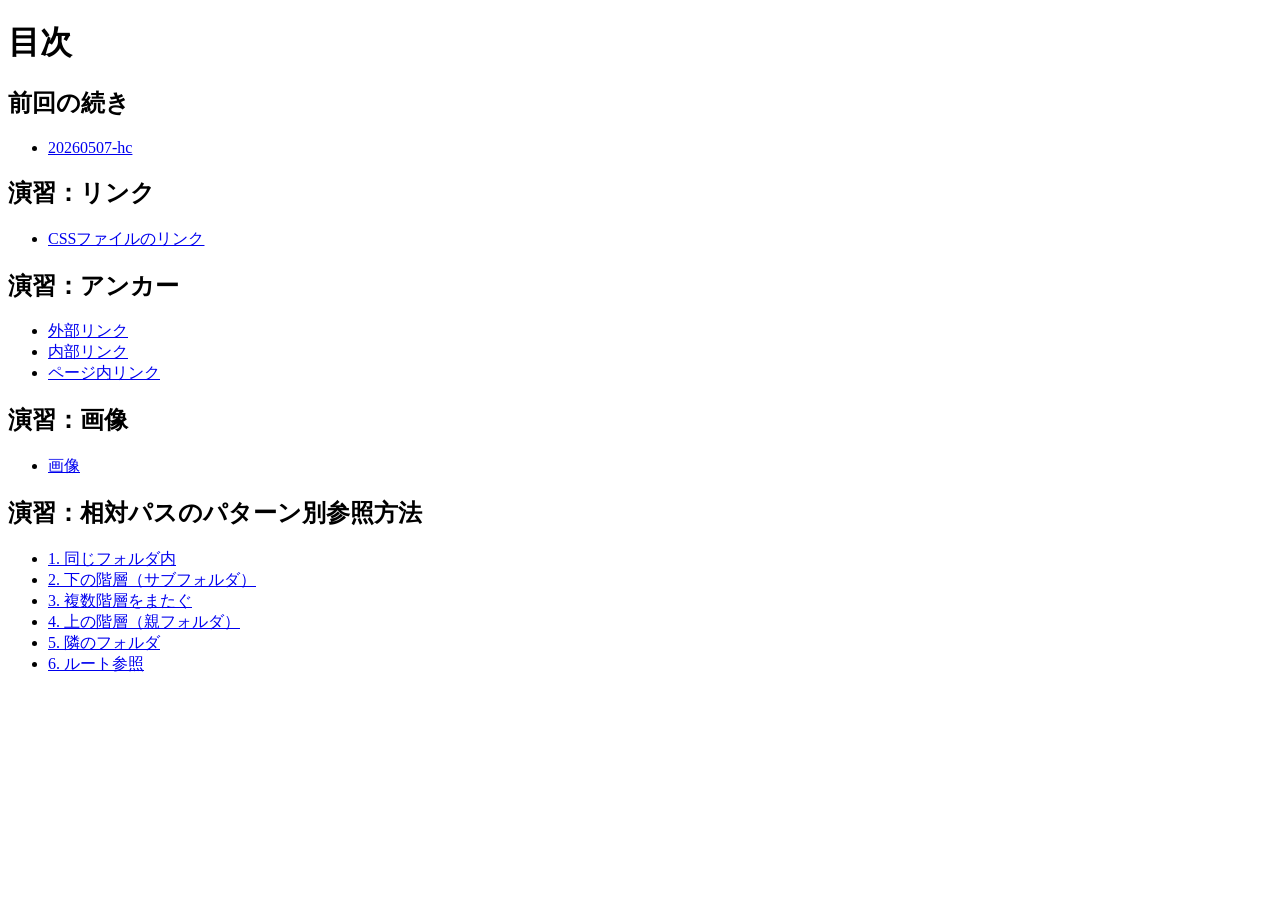
<file: index.html>
<!DOCTYPE html>
<html lang="ja">

<head>
    <meta charset="UTF-8">
    <title>20260514-hc</title>
</head>

<body>
    <h1>目次</h1>

    <h2>前回の続き</h2>
    <ul>
        <li><a href="20260507.html">20260507-hc</a></li>
    </ul>

    <h2>演習：リンク</h2>
    <ul>
        <li><a href="link.html">CSSファイルのリンク</a></li>
    </ul>

      <h2>演習：アンカー</h2>
  <ul>
    <li><a href="a/external.html">外部リンク</a></li>
    <li><a href="a/internal.html">内部リンク</a></li>
    <li><a href="a/anchor.html">ページ内リンク</a></li>
  </ul>

  <h2>演習：画像</h2>
  <ul>
    <li><a href="img.html">画像</a></li>
  </ul>

  <h2>演習：相対パスのパターン別参照方法</h2>
  <ul>
    <li><a href="project_1/index.html">1. 同じフォルダ内</a></li>
    <li><a href="project_2/index.html">2. 下の階層（サブフォルダ）</a></li>
    <li><a href="project_3/index.html">3. 複数階層をまたぐ</a></li>
    <li><a href="project_4/index.html">4. 上の階層（親フォルダ）</a></li>
    <li><a href="project_5/index.html">5. 隣のフォルダ</a></li>
    <li><a href="project_6/index.html">6. ルート参照</a></li>
  </ul>

</body>

</html>
</file>
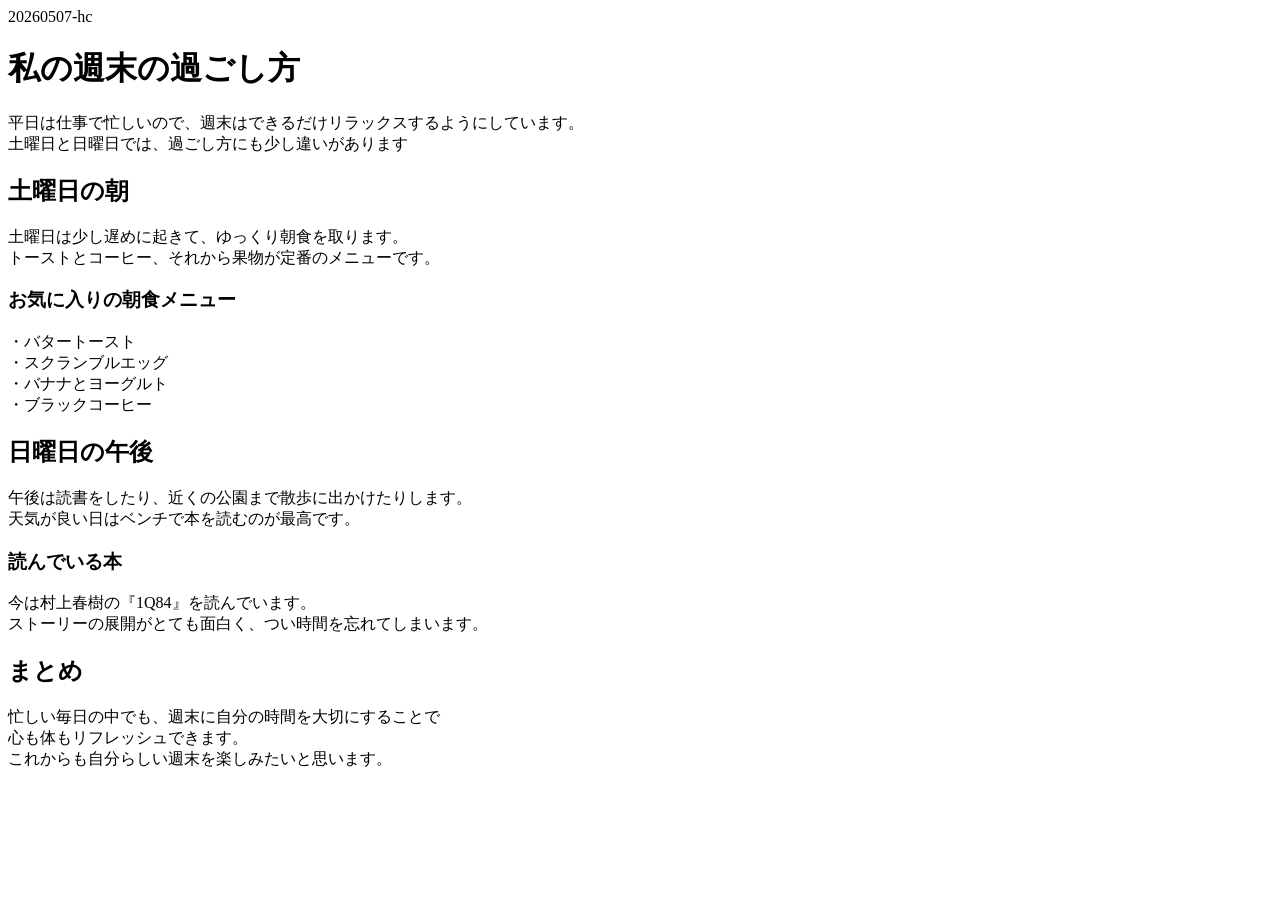
<file: 20260507.html>
<!DOCTYPE html>
<html lang="ja">
    <head>
        <meta charset ="UTF-8">
        <titlr>20260507-hc</titlr>
    </head>
    <body>
         <h1>私の週末の過ごし方</h1>

        <p>平日は仕事で忙しいので、週末はできるだけリラックスするようにしています。<br>
        土曜日と日曜日では、過ごし方にも少し違いがあります</p>

        <h2>土曜日の朝</h2>

        <p>土曜日は少し遅めに起きて、ゆっくり朝食を取ります。<br>
        トーストとコーヒー、それから果物が定番のメニューです。</p>

        <h3>お気に入りの朝食メニュー</h3>

        <p>
            ・バタートースト<br>
            ・スクランブルエッグ<br>
            ・バナナとヨーグルト<br>
            ・ブラックコーヒー<br>
        </p>

        <h2>日曜日の午後</h2>

        <p>午後は読書をしたり、近くの公園まで散歩に出かけたりします。<br>
        天気が良い日はベンチで本を読むのが最高です。</p>

        <h3>読んでいる本</h3>

        <p>今は村上春樹の『1Q84』を読んでいます。<br>
        ストーリーの展開がとても面白く、つい時間を忘れてしまいます。</p>

        <h2>まとめ</h2>

        <p>忙しい毎日の中でも、週末に自分の時間を大切にすることで<br>
        心も体もリフレッシュできます。<br>
        これからも自分らしい週末を楽しみたいと思います。</p>

    </body>
</html>
</file>
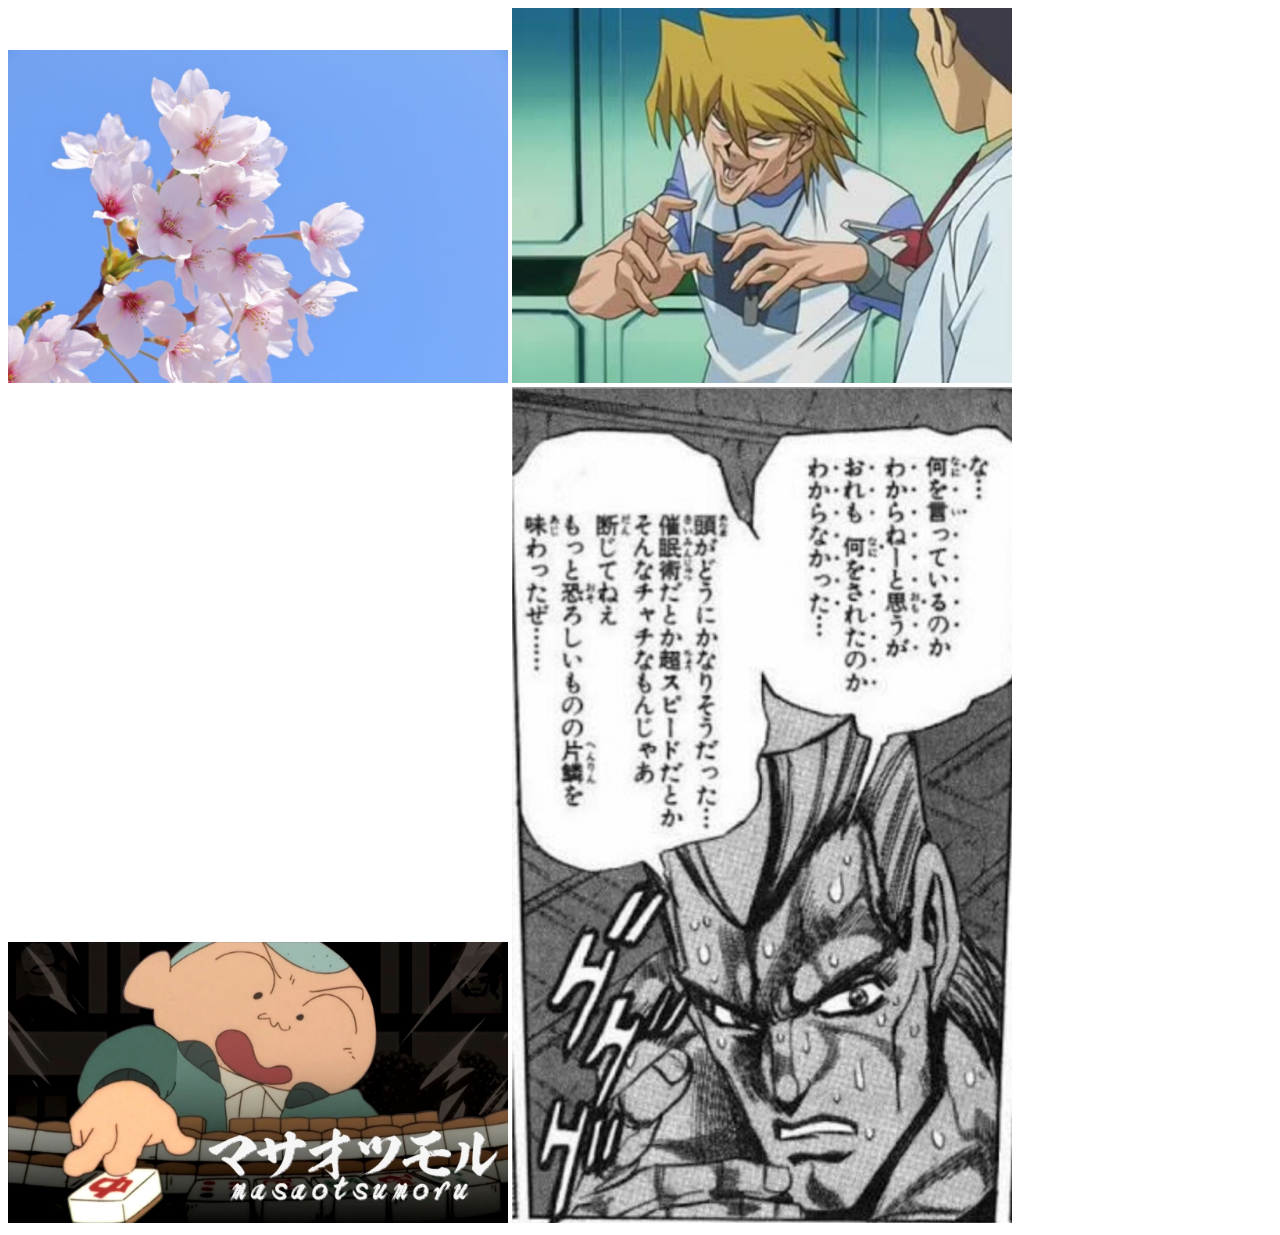
<file: img.html>
<!DOCTYPE html>
<html lang="ja">
<head>
    <meta charset="UTF-8">
    <title>画像</title>
</head>
<body>
    <img src="imges/sakura.jpg" alt="美しい桜" width="500">

    <img src="imges/jounouchi.jpg" alt="城之内" width="500">

    <img src="imges/masaotumoru.webp" alt="マサオツモル" width="500">

    <img src="imges/arinomama.jpg" alt="ありのまま以下略" width="500">
</body>
</html>
</file>
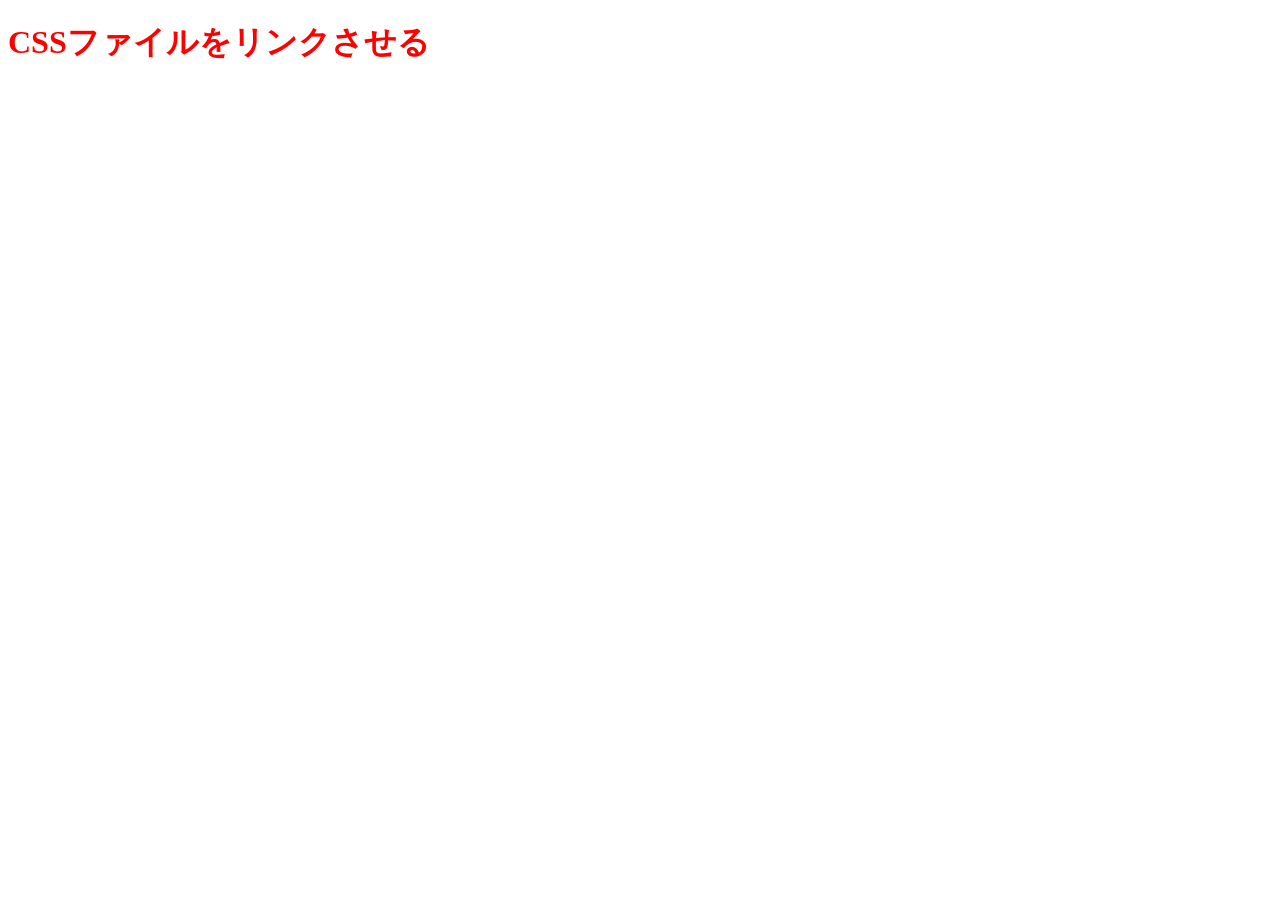
<file: link.html>
<!doctype html>
<html lang="ja">
    <head>
    <meta charset="UTF-8">
    <title>link</title>
    <!-- <link rel="stylesheet" href="style.css"> -->
     <!-- link:cssで短縮コード -->
     <link rel="stylesheet" href="style.css">
</head>
<body>
    <h1>CSSファイルをリンクさせる</h1>
</body>
</html>
</file>
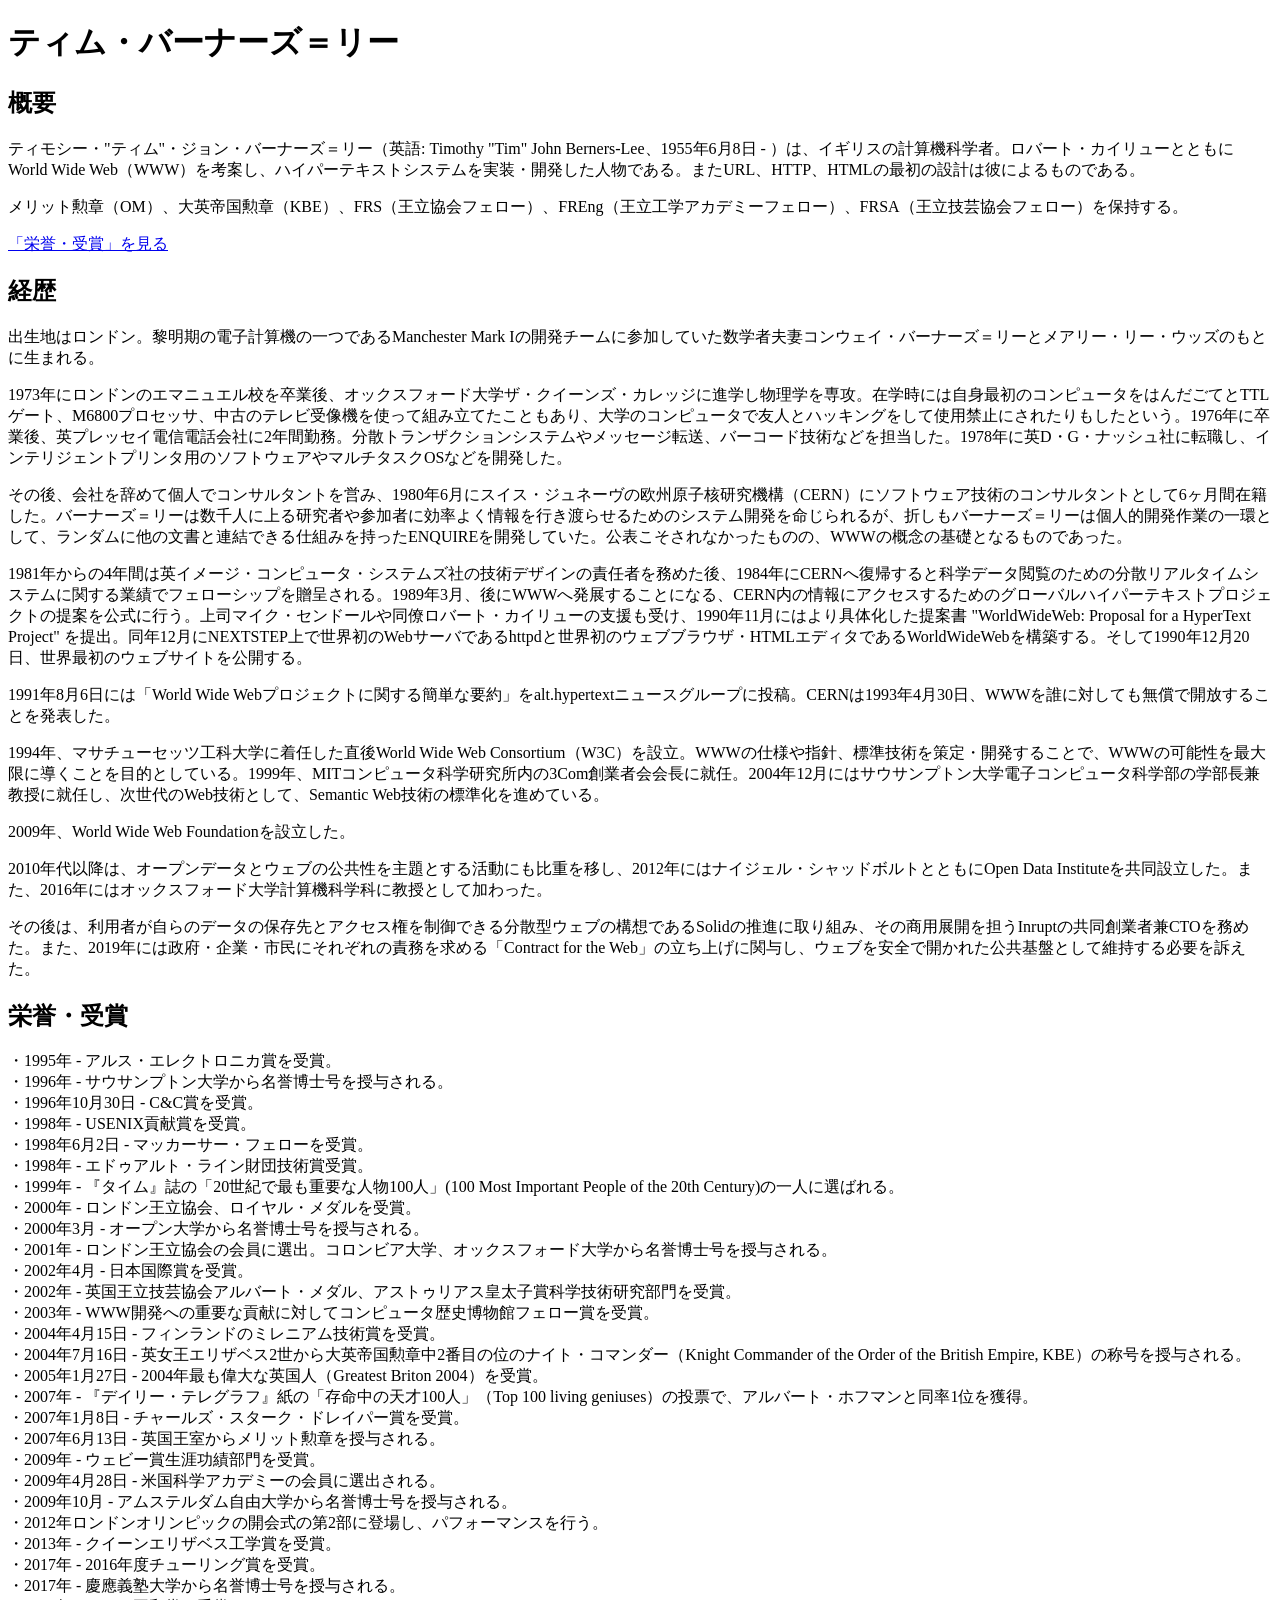
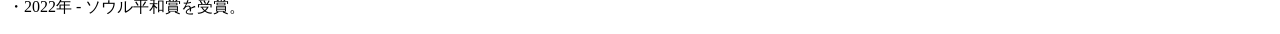
<file: a/anchor.html>
<!DOCTYPE html>
<html lang="ja">
<head>
    <meta charset="UTF-8">
    <title>ページ内リンク</title>
</head>
<body>
    <h1>ティム・バーナーズ＝リー</h1>
<h2>概要</h2>
<p>ティモシー・"ティム"・ジョン・バーナーズ＝リー（英語: Timothy "Tim" John Berners-Lee、1955年6月8日 - ）は、イギリスの計算機科学者。ロバート・カイリューとともにWorld Wide
  Web（WWW）を考案し、ハイパーテキストシステムを実装・開発した人物である。またURL、HTTP、HTMLの最初の設計は彼によるものである。</p>

<p>メリット勲章（OM）、大英帝国勲章（KBE）、FRS（王立協会フェロー）、FREng（王立工学アカデミーフェロー）、FRSA（王立技芸協会フェロー）を保持する。</p>

<p><a href="#awards">「栄誉・受賞」を見る</a></p>

<h2>経歴</h2>
<p>出生地はロンドン。黎明期の電子計算機の一つであるManchester Mark Iの開発チームに参加していた数学者夫妻コンウェイ・バーナーズ＝リーとメアリー・リー・ウッズのもとに生まれる。</p>

<p>
  1973年にロンドンのエマニュエル校を卒業後、オックスフォード大学ザ・クイーンズ・カレッジに進学し物理学を専攻。在学時には自身最初のコンピュータをはんだごてとTTLゲート、M6800プロセッサ、中古のテレビ受像機を使って組み立てたこともあり、大学のコンピュータで友人とハッキングをして使用禁止にされたりもしたという。1976年に卒業後、英プレッセイ電信電話会社に2年間勤務。分散トランザクションシステムやメッセージ転送、バーコード技術などを担当した。1978年に英D・G・ナッシュ社に転職し、インテリジェントプリンタ用のソフトウェアやマルチタスクOSなどを開発した。
</p>

<p>
  その後、会社を辞めて個人でコンサルタントを営み、1980年6月にスイス・ジュネーヴの欧州原子核研究機構（CERN）にソフトウェア技術のコンサルタントとして6ヶ月間在籍した。バーナーズ＝リーは数千人に上る研究者や参加者に効率よく情報を行き渡らせるためのシステム開発を命じられるが、折しもバーナーズ＝リーは個人的開発作業の一環として、ランダムに他の文書と連結できる仕組みを持ったENQUIREを開発していた。公表こそされなかったものの、WWWの概念の基礎となるものであった。
</p>

<p>
  1981年からの4年間は英イメージ・コンピュータ・システムズ社の技術デザインの責任者を務めた後、1984年にCERNへ復帰すると科学データ閲覧のための分散リアルタイムシステムに関する業績でフェローシップを贈呈される。1989年3月、後にWWWへ発展することになる、CERN内の情報にアクセスするためのグローバルハイパーテキストプロジェクトの提案を公式に行う。上司マイク・センドールや同僚ロバート・カイリューの支援も受け、1990年11月にはより具体化した提案書
  "WorldWideWeb: Proposal for a HyperText Project"
  を提出。同年12月にNEXTSTEP上で世界初のWebサーバであるhttpdと世界初のウェブブラウザ・HTMLエディタであるWorldWideWebを構築する。そして1990年12月20日、世界最初のウェブサイトを公開する。</p>

<p>1991年8月6日には「World Wide Webプロジェクトに関する簡単な要約」をalt.hypertextニュースグループに投稿。CERNは1993年4月30日、WWWを誰に対しても無償で開放することを発表した。</p>

<p>1994年、マサチューセッツ工科大学に着任した直後World Wide Web
  Consortium（W3C）を設立。WWWの仕様や指針、標準技術を策定・開発することで、WWWの可能性を最大限に導くことを目的としている。1999年、MITコンピュータ科学研究所内の3Com創業者会会長に就任。2004年12月にはサウサンプトン大学電子コンピュータ科学部の学部長兼教授に就任し、次世代のWeb技術として、Semantic
  Web技術の標準化を進めている。</p>

<p>2009年、World Wide Web Foundationを設立した。</p>

<p>2010年代以降は、オープンデータとウェブの公共性を主題とする活動にも比重を移し、2012年にはナイジェル・シャッドボルトとともにOpen Data
  Instituteを共同設立した。また、2016年にはオックスフォード大学計算機科学科に教授として加わった。</p>

<p>
  その後は、利用者が自らのデータの保存先とアクセス権を制御できる分散型ウェブの構想であるSolidの推進に取り組み、その商用展開を担うInruptの共同創業者兼CTOを務めた。また、2019年には政府・企業・市民にそれぞれの責務を求める「Contract
  for the Web」の立ち上げに関与し、ウェブを安全で開かれた公共基盤として維持する必要を訴えた。</p>

<h2 id="awards">栄誉・受賞</h2>
<p>・1995年 - アルス・エレクトロニカ賞を受賞。<br>
  ・1996年 - サウサンプトン大学から名誉博士号を授与される。<br>
  ・1996年10月30日 - C&amp;C賞を受賞。<br>
  ・1998年 - USENIX貢献賞を受賞。<br>
  ・1998年6月2日 - マッカーサー・フェローを受賞。<br>
  ・1998年 - エドゥアルト・ライン財団技術賞受賞。<br>
  ・1999年 - 『タイム』誌の「20世紀で最も重要な人物100人」(100 Most Important People of the 20th Century)の一人に選ばれる。<br>
  ・2000年 - ロンドン王立協会、ロイヤル・メダルを受賞。<br>
  ・2000年3月 - オープン大学から名誉博士号を授与される。<br>
  ・2001年 - ロンドン王立協会の会員に選出。コロンビア大学、オックスフォード大学から名誉博士号を授与される。<br>
  ・2002年4月 - 日本国際賞を受賞。<br>
  ・2002年 - 英国王立技芸協会アルバート・メダル、アストゥリアス皇太子賞科学技術研究部門を受賞。<br>
  ・2003年 - WWW開発への重要な貢献に対してコンピュータ歴史博物館フェロー賞を受賞。<br>
  ・2004年4月15日 - フィンランドのミレニアム技術賞を受賞。<br>
  ・2004年7月16日 - 英女王エリザベス2世から大英帝国勲章中2番目の位のナイト・コマンダー（Knight Commander of the Order of the British Empire,
  KBE）の称号を授与される。<br>
  ・2005年1月27日 - 2004年最も偉大な英国人（Greatest Briton 2004）を受賞。<br>
  ・2007年 - 『デイリー・テレグラフ』紙の「存命中の天才100人」（Top 100 living geniuses）の投票で、アルバート・ホフマンと同率1位を獲得。<br>
  ・2007年1月8日 - チャールズ・スターク・ドレイパー賞を受賞。<br>
  ・2007年6月13日 - 英国王室からメリット勲章を授与される。<br>
  ・2009年 - ウェビー賞生涯功績部門を受賞。<br>
  ・2009年4月28日 - 米国科学アカデミーの会員に選出される。<br>
  ・2009年10月 - アムステルダム自由大学から名誉博士号を授与される。<br>
  ・2012年ロンドンオリンピックの開会式の第2部に登場し、パフォーマンスを行う。<br>
  ・2013年 - クイーンエリザベス工学賞を受賞。<br>
  ・2017年 - 2016年度チューリング賞を受賞。<br>
  ・2017年 - 慶應義塾大学から名誉博士号を授与される。<br>
  ・2022年 - ソウル平和賞を受賞。</p>
    
</body>
</html>
</file>
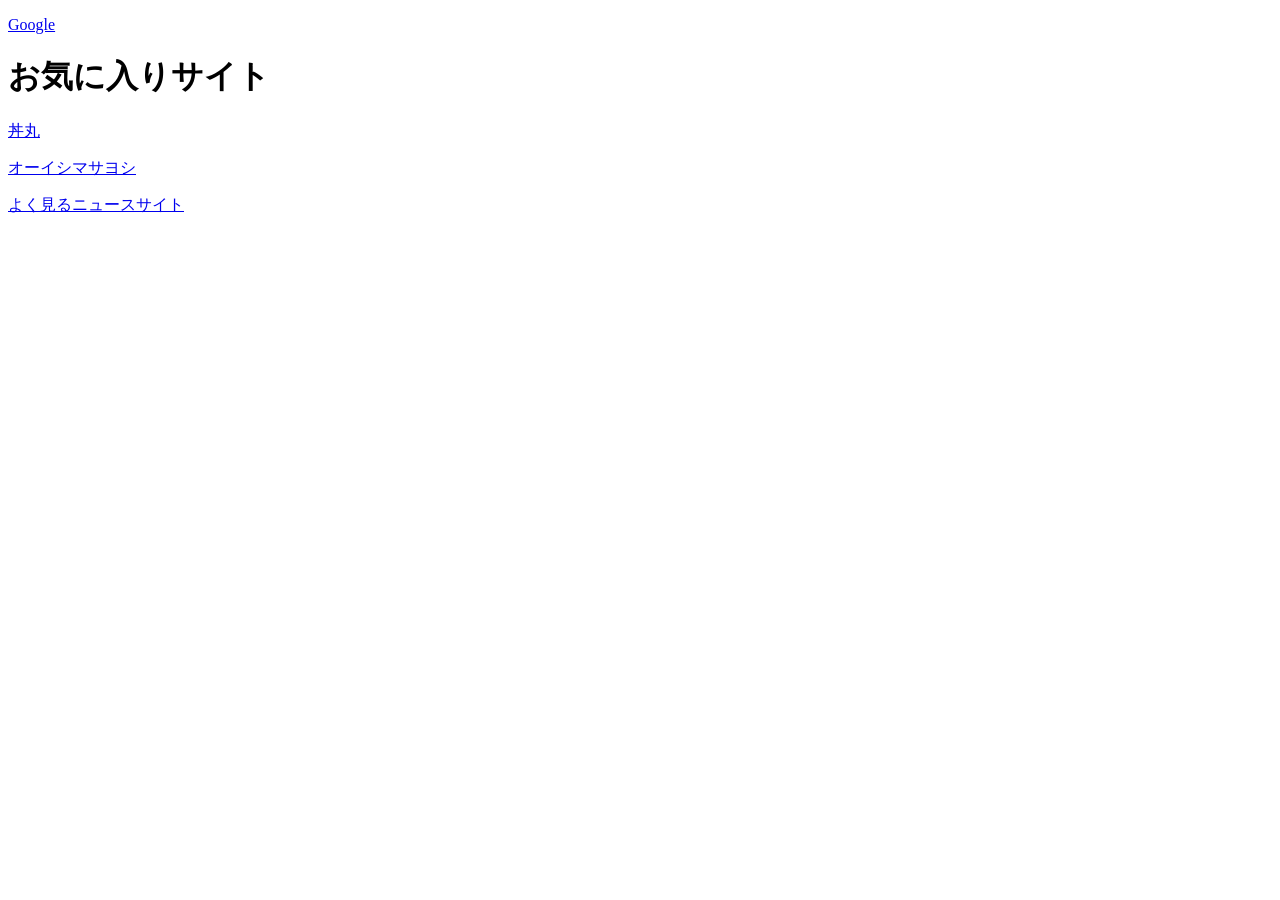
<file: a/external.html>
<!doctype html>
<html lang="ja">
    <head>
        <meta charset="utf-8">
        <title>外部リンク</title>
    </head>
    <body>
        <p>
            <a href="https://google.com" target="_blank">Google</a>
        </p>

        <h1>お気に入りサイト</h1>
<p>
    <a href="https://sasafune.co.jp/" target="_blank">丼丸</a>
</p>
<p>
    <a href="https://www.014014.jp/" target="_blank">オーイシマサヨシ</a>
</p>
<p>
    <a href="https://news.yahoo.co.jp/" target="_blank">よく見るニュースサイト</a> 
</p>
    </body>
</html>
</file>
<file: style.css>
@charset "UTF-8";

h1 {
    color: red;
}
</file>
